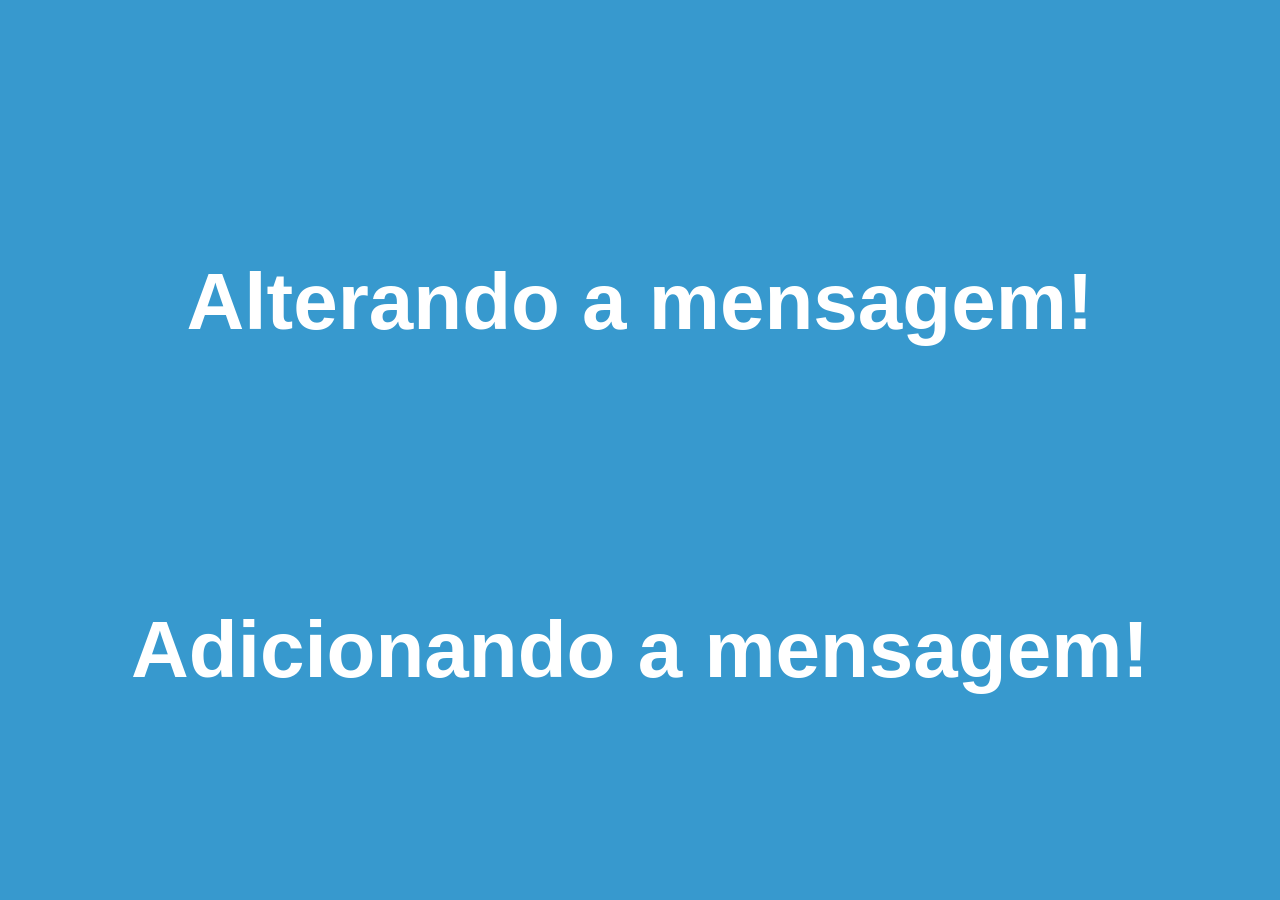
<file: infra/docker/labs/volume-exemplo/index.html>
<!DOCTYPE html>
<html lang="pt-br">
<head>
    <meta charset="UTF-8">
    <meta name="viewport" content="width=device-width">
    <title>Docker <3</title>
    <link rel="stylesheet" href="main.css">
</head>
<body>
    <h1>Alterando a mensagem!</h1>
    <h1>Adicionando a mensagem!</h1>
</body>
</html>
</file>
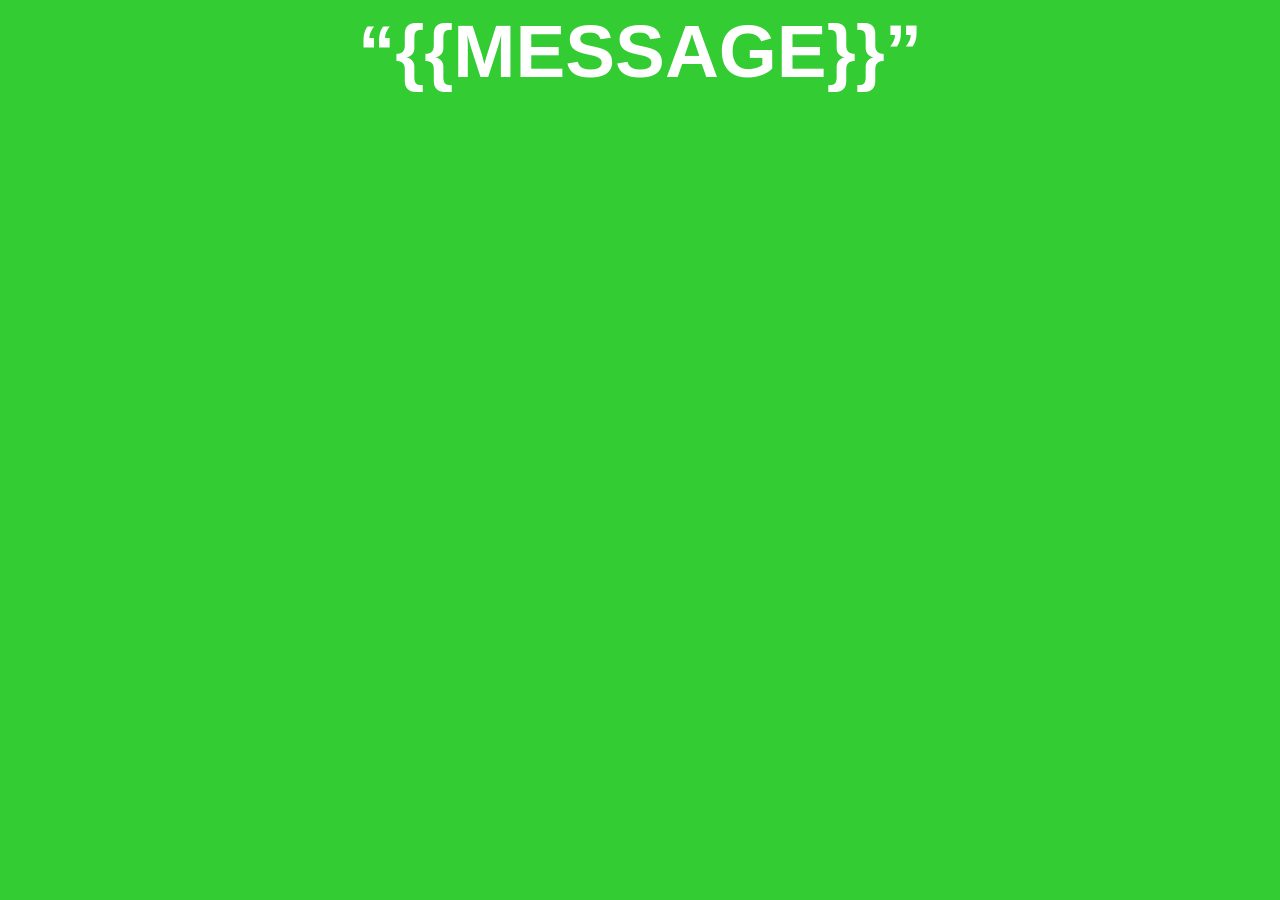
<file: infra/docker/labs/developer-tools/nodejs-debugging/app/index.html>
<html>
    <head>
        <meta http-equiv="refresh" content="2">

        <style type="text/css">
            body {
                font-family: Helvetica, Arial, sans-serif;
                font-weight: 600;
                font-size: 56pt;
                text-transform: uppercase;
                text-align: center;
                background: #3c3;
                color: white;
            }
        </style>
    </head>

    <body>&ldquo;{{message}}&rdquo;</body>
</html>
</file>
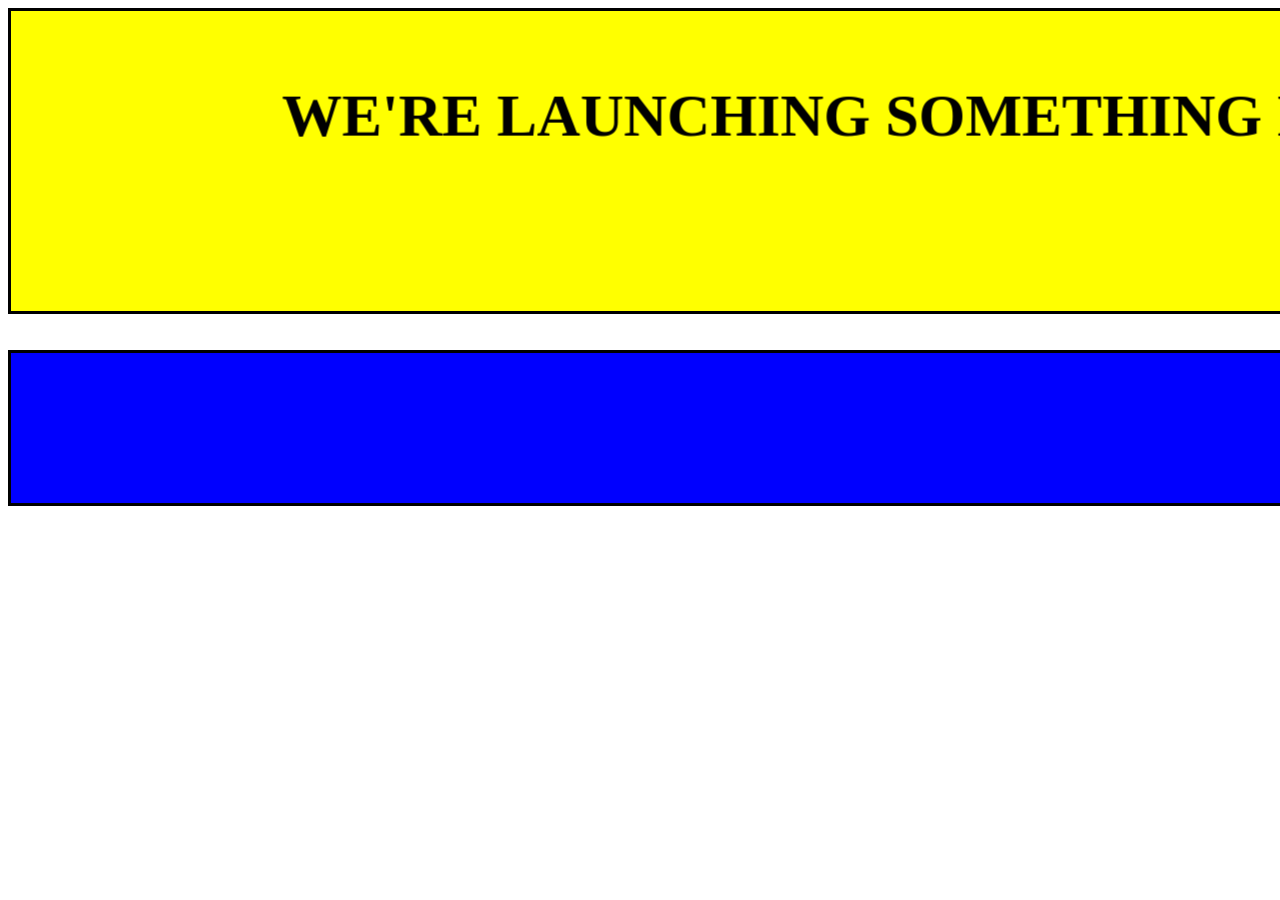
<file: infra/docker/labs/windows/modernize-traditional-apps/modernize-aspnet/v3-src/docker/homepage/index.html>
<html>
    <head>
        <title>We're launching something new...</title>
        <script type="text/javascript">
  function blink() {
    var blinks = document.getElementsByTagName('blink');
    for (var i = blinks.length - 1; i >= 0; i--) {
      var s = blinks[i];
      s.style.visibility = (s.style.visibility === 'visible') ? 'hidden' : 'visible';
    }
    window.setTimeout(blink, 300);
  }
  if (document.addEventListener) document.addEventListener("DOMContentLoaded", blink, false);
  else if (window.addEventListener) window.addEventListener("load", blink, false);
  else if (window.attachEvent) window.attachEvent("onload", blink);
  else window.onload = blink;
</script>
    </head>
    <body>
        <div>
        <marquee direction="down" width="1500" height="300" behavior="alternate" style="border:solid; font-size: 45pt; font-weight: bold; background-color: yellow">
             <marquee behavior="alternate">
                 WE'RE LAUNCHING SOMETHING NEW!
             </marquee>
        </marquee>
        </div>
        <br/>
        <br/>
        <div style="width: 1500px; height: 150px; border:solid; font-size: 45pt; font-weight: bold; background-color: blue; text-align: center;">
            <blink><a style="font-size: 30pt; font-weight: bold; color:aqua;" href="/SignUp.aspx">Register here for updates!<a></blink>
        </div>
    </body>
</html>
</file>
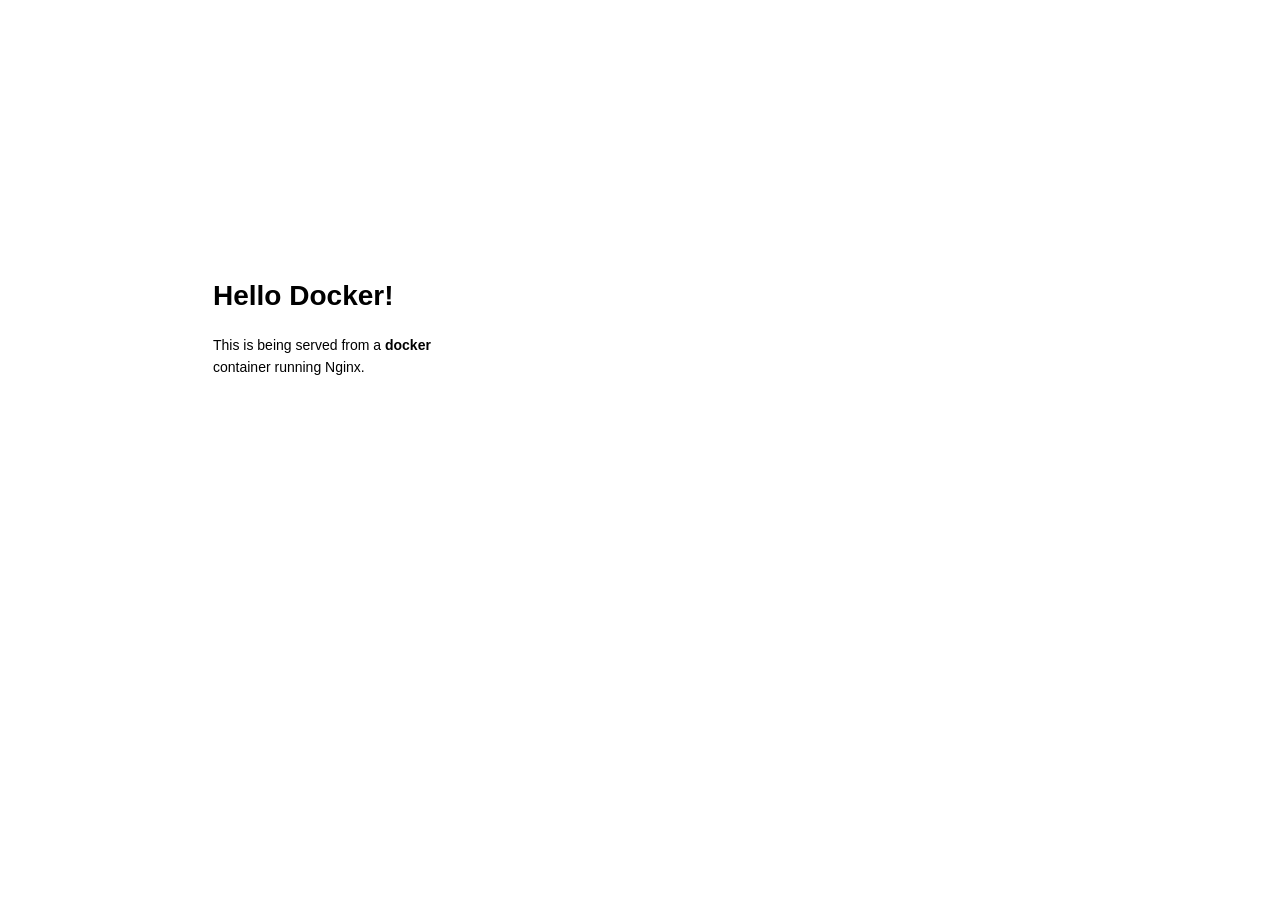
<file: infra/docker/labs/beginner/static-site/Hello_docker.html>
<!DOCTYPE html><html>

<head>
<meta charset="utf-8">
<style type="text/css">
body {
  font-family: Helvetica, arial, sans-serif;
  font-size: 14px;
  line-height: 1.6;
  padding-top: 10px;
  padding-bottom: 10px;
  background-color: white;
  padding: 30px; }

body > *:first-child {
  margin-top: 0 !important; }
body > *:last-child {
  margin-bottom: 0 !important; }

a {
  color: #4183C4; }
a.absent {
  color: #cc0000; }
a.anchor {
  display: block;
  padding-left: 30px;
  margin-left: -30px;
  cursor: pointer;
  position: absolute;
  top: 0;
  left: 0;
  bottom: 0; }

h1, h2, h3, h4, h5, h6 {
  margin: 20px 0 10px;
  padding: 0;
  font-weight: bold;
  -webkit-font-smoothing: antialiased;
  cursor: text;
  position: relative; }

h1:hover a.anchor, h2:hover a.anchor, h3:hover a.anchor, h4:hover a.anchor, h5:hover a.anchor, h6:hover a.anchor {
  background: url([data-uri]) no-repeat 10px center;
  text-decoration: none; }

h1 tt, h1 code {
  font-size: inherit; }

h2 tt, h2 code {
  font-size: inherit; }

h3 tt, h3 code {
  font-size: inherit; }

h4 tt, h4 code {
  font-size: inherit; }

h5 tt, h5 code {
  font-size: inherit; }

h6 tt, h6 code {
  font-size: inherit; }

h1 {
  font-size: 28px;
  color: black; }

h2 {
  font-size: 24px;
  border-bottom: 1px solid #cccccc;
  color: black; }

h3 {
  font-size: 18px; }

h4 {
  font-size: 16px; }

h5 {
  font-size: 14px; }

h6 {
  color: #777777;
  font-size: 14px; }

p, blockquote, ul, ol, dl, li, table, pre {
  margin: 15px 0; }

hr {
  background: transparent url([data-uri]) repeat-x 0 0;
  border: 0 none;
  color: #cccccc;
  height: 4px;
  padding: 0;
}

body > h2:first-child {
  margin-top: 0;
  padding-top: 0; }
body > h1:first-child {
  margin-top: 0;
  padding-top: 0; }
  body > h1:first-child + h2 {
    margin-top: 0;
    padding-top: 0; }
body > h3:first-child, body > h4:first-child, body > h5:first-child, body > h6:first-child {
  margin-top: 0;
  padding-top: 0; }

a:first-child h1, a:first-child h2, a:first-child h3, a:first-child h4, a:first-child h5, a:first-child h6 {
  margin-top: 0;
  padding-top: 0; }

h1 p, h2 p, h3 p, h4 p, h5 p, h6 p {
  margin-top: 0; }

li p.first {
  display: inline-block; }
li {
  margin: 0; }
ul, ol {
  padding-left: 30px; }

ul :first-child, ol :first-child {
  margin-top: 0; }

dl {
  padding: 0; }
  dl dt {
    font-size: 14px;
    font-weight: bold;
    font-style: italic;
    padding: 0;
    margin: 15px 0 5px; }
    dl dt:first-child {
      padding: 0; }
    dl dt > :first-child {
      margin-top: 0; }
    dl dt > :last-child {
      margin-bottom: 0; }
  dl dd {
    margin: 0 0 15px;
    padding: 0 15px; }
    dl dd > :first-child {
      margin-top: 0; }
    dl dd > :last-child {
      margin-bottom: 0; }

blockquote {
  border-left: 4px solid #dddddd;
  padding: 0 15px;
  color: #777777; }
  blockquote > :first-child {
    margin-top: 0; }
  blockquote > :last-child {
    margin-bottom: 0; }

table {
  padding: 0;border-collapse: collapse; }
  table tr {
    border-top: 1px solid #cccccc;
    background-color: white;
    margin: 0;
    padding: 0; }
    table tr:nth-child(2n) {
      background-color: #f8f8f8; }
    table tr th {
      font-weight: bold;
      border: 1px solid #cccccc;
      margin: 0;
      padding: 6px 13px; }
    table tr td {
      border: 1px solid #cccccc;
      margin: 0;
      padding: 6px 13px; }
    table tr th :first-child, table tr td :first-child {
      margin-top: 0; }
    table tr th :last-child, table tr td :last-child {
      margin-bottom: 0; }

img {
  max-width: 100%; }

span.frame {
  display: block;
  overflow: hidden; }
  span.frame > span {
    border: 1px solid #dddddd;
    display: block;
    float: left;
    overflow: hidden;
    margin: 13px 0 0;
    padding: 7px;
    width: auto; }
  span.frame span img {
    display: block;
    float: left; }
  span.frame span span {
    clear: both;
    color: #333333;
    display: block;
    padding: 5px 0 0; }
span.align-center {
  display: block;
  overflow: hidden;
  clear: both; }
  span.align-center > span {
    display: block;
    overflow: hidden;
    margin: 13px auto 0;
    text-align: center; }
  span.align-center span img {
    margin: 0 auto;
    text-align: center; }
span.align-right {
  display: block;
  overflow: hidden;
  clear: both; }
  span.align-right > span {
    display: block;
    overflow: hidden;
    margin: 13px 0 0;
    text-align: right; }
  span.align-right span img {
    margin: 0;
    text-align: right; }
span.float-left {
  display: block;
  margin-right: 13px;
  overflow: hidden;
  float: left; }
  span.float-left span {
    margin: 13px 0 0; }
span.float-right {
  display: block;
  margin-left: 13px;
  overflow: hidden;
  float: right; }
  span.float-right > span {
    display: block;
    overflow: hidden;
    margin: 13px auto 0;
    text-align: right; }

code, tt {
  margin: 0 2px;
  padding: 0 5px;
  white-space: nowrap;
  border: 1px solid #eaeaea;
  background-color: #f8f8f8;
  border-radius: 3px; }

pre code {
  margin: 0;
  padding: 0;
  white-space: pre;
  border: none;
  background: transparent; }

.highlight pre {
  background-color: #f8f8f8;
  border: 1px solid #cccccc;
  font-size: 13px;
  line-height: 19px;
  overflow: auto;
  padding: 6px 10px;
  border-radius: 3px; }

pre {
  background-color: #f8f8f8;
  border: 1px solid #cccccc;
  font-size: 13px;
  line-height: 19px;
  overflow: auto;
  padding: 6px 10px;
  border-radius: 3px; }
  pre code, pre tt {
    background-color: transparent;
    border: none; }

sup {
    font-size: 0.83em;
    vertical-align: super;
    line-height: 0;
}
* {
	-webkit-print-color-adjust: exact;
}
@media screen and (min-width: 914px) {
    body {
        width: 854px;
        margin:0 auto;
    }
}
@media print {
	table, pre {
		page-break-inside: avoid;
	}
	pre {
		word-wrap: break-word;
	}
}
</style>
</head>
<body>
<p><br>
<br>
<br>
<br>
<br>
<br>
<br>
<br>
<br>
<br></p>

<h1 id="toc_0">Hello Docker!</h1>

<p>This is being served from a <b>docker</b><br>
container running Nginx.</p>


</body>

</html>
</file>
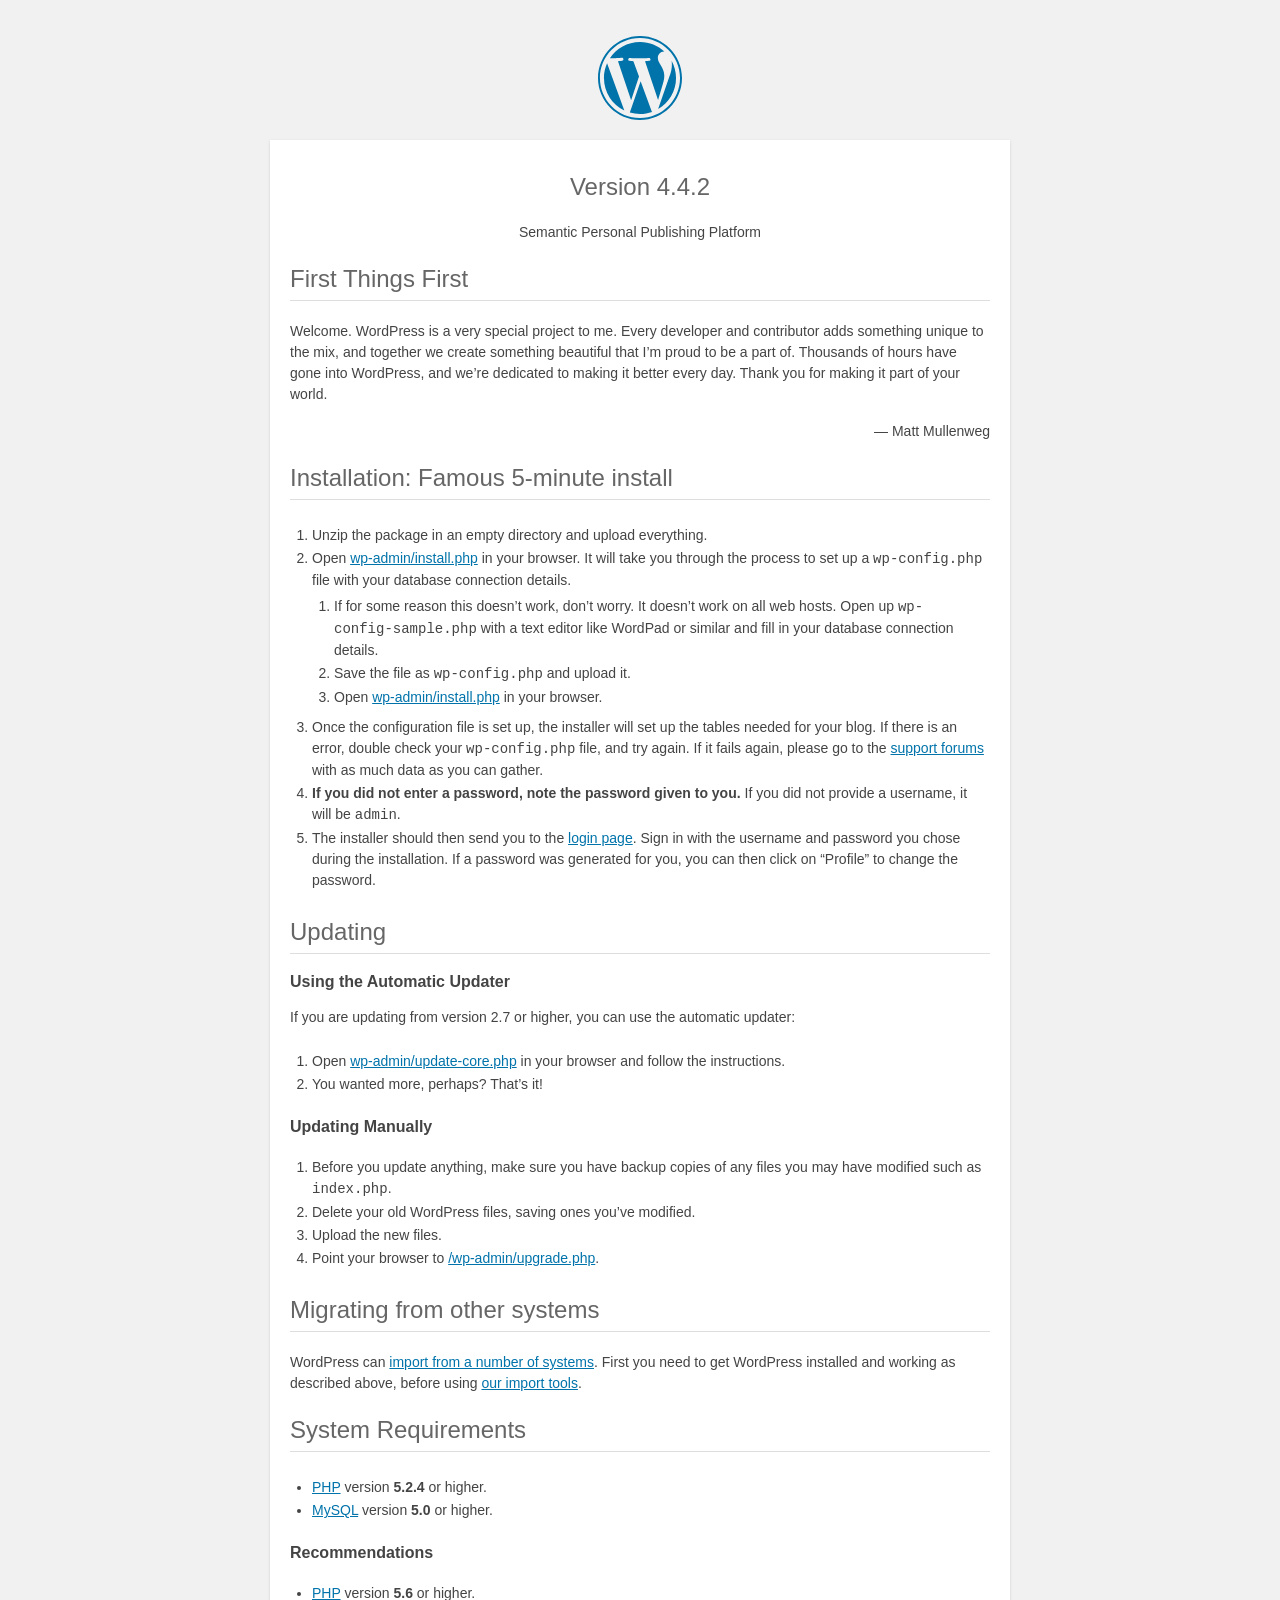
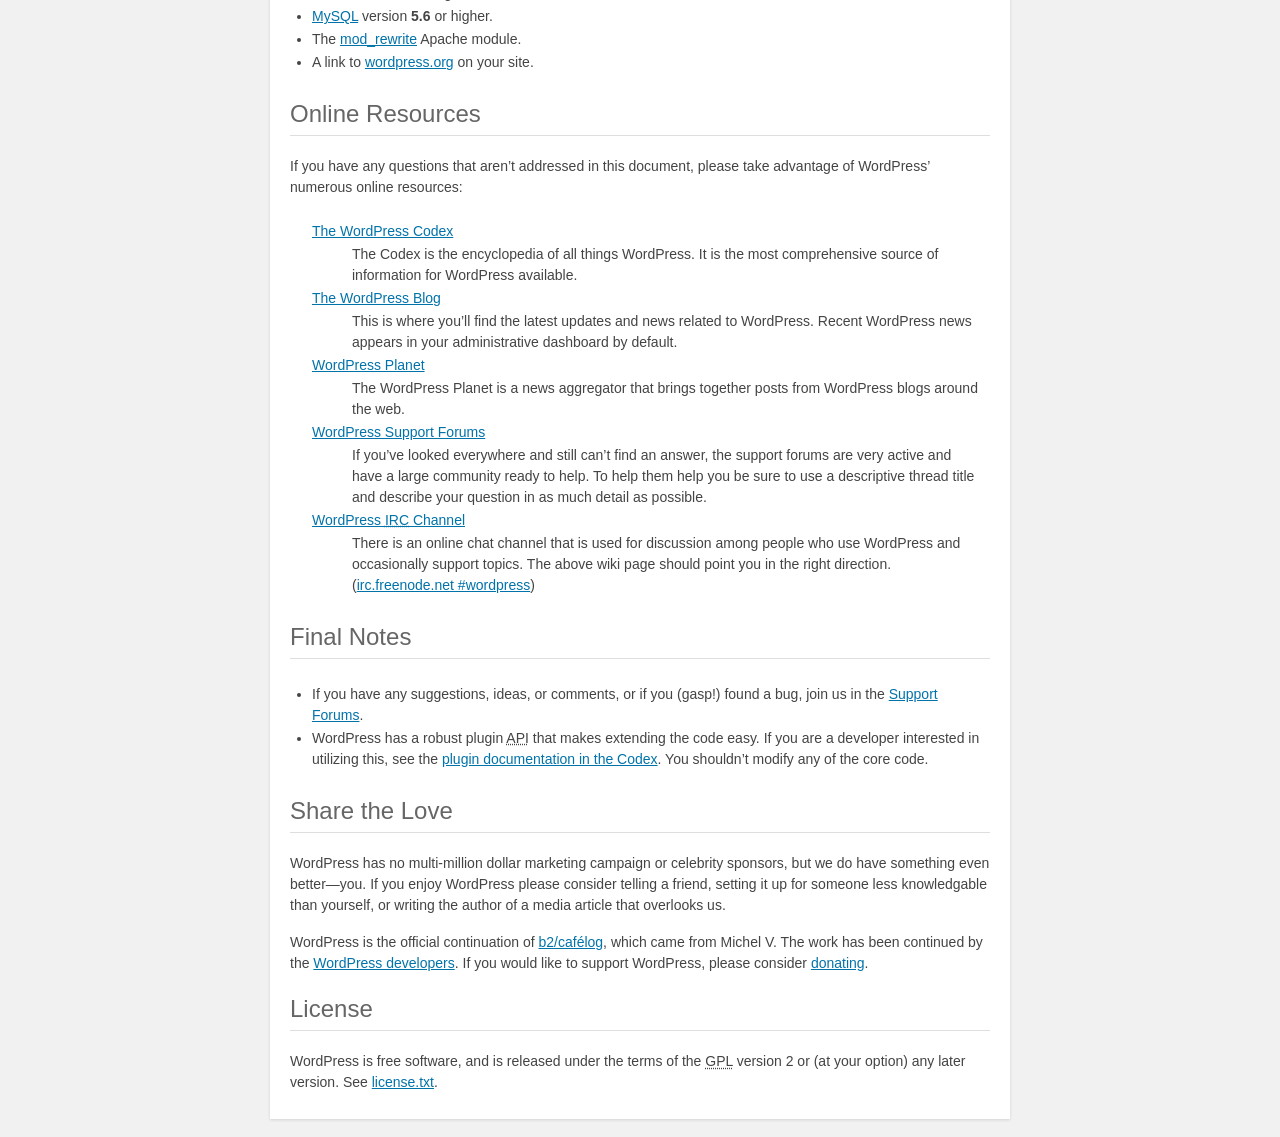
<file: infra/docker/labs/security/apparmor/wordpress/html/readme.html>
<!DOCTYPE html>
<html>
<head>
	<meta name="viewport" content="width=device-width" />
	<meta http-equiv="Content-Type" content="text/html; charset=utf-8" />
	<title>WordPress &#8250; ReadMe</title>
	<link rel="stylesheet" href="wp-admin/css/install.css?ver=20100228" type="text/css" />
</head>
<body>
<h1 id="logo">
	<a href="https://wordpress.org/"><img alt="WordPress" src="wp-admin/images/wordpress-logo.png" /></a>
	<br /> Version 4.4.2
</h1>
<p style="text-align: center">Semantic Personal Publishing Platform</p>

<h2>First Things First</h2>
<p>Welcome. WordPress is a very special project to me. Every developer and contributor adds something unique to the mix, and together we create something beautiful that I&#8217;m proud to be a part of. Thousands of hours have gone into WordPress, and we&#8217;re dedicated to making it better every day. Thank you for making it part of your world.</p>
<p style="text-align: right">&#8212; Matt Mullenweg</p>

<h2>Installation: Famous 5-minute install</h2>
<ol>
	<li>Unzip the package in an empty directory and upload everything.</li>
	<li>Open <span class="file"><a href="wp-admin/install.php">wp-admin/install.php</a></span> in your browser. It will take you through the process to set up a <code>wp-config.php</code> file with your database connection details.
		<ol>
			<li>If for some reason this doesn&#8217;t work, don&#8217;t worry. It doesn&#8217;t work on all web hosts. Open up <code>wp-config-sample.php</code> with a text editor like WordPad or similar and fill in your database connection details.</li>
			<li>Save the file as <code>wp-config.php</code> and upload it.</li>
			<li>Open <span class="file"><a href="wp-admin/install.php">wp-admin/install.php</a></span> in your browser.</li>
		</ol>
	</li>
	<li>Once the configuration file is set up, the installer will set up the tables needed for your blog. If there is an error, double check your <code>wp-config.php</code> file, and try again. If it fails again, please go to the <a href="https://wordpress.org/support/" title="WordPress support">support forums</a> with as much data as you can gather.</li>
	<li><strong>If you did not enter a password, note the password given to you.</strong> If you did not provide a username, it will be <code>admin</code>.</li>
	<li>The installer should then send you to the <a href="wp-login.php">login page</a>. Sign in with the username and password you chose during the installation. If a password was generated for you, you can then click on &#8220;Profile&#8221; to change the password.</li>
</ol>

<h2>Updating</h2>
<h3>Using the Automatic Updater</h3>
<p>If you are updating from version 2.7 or higher, you can use the automatic updater:</p>
<ol>
	<li>Open <span class="file"><a href="wp-admin/update-core.php">wp-admin/update-core.php</a></span> in your browser and follow the instructions.</li>
	<li>You wanted more, perhaps? That&#8217;s it!</li>
</ol>

<h3>Updating Manually</h3>
<ol>
	<li>Before you update anything, make sure you have backup copies of any files you may have modified such as <code>index.php</code>.</li>
	<li>Delete your old WordPress files, saving ones you&#8217;ve modified.</li>
	<li>Upload the new files.</li>
	<li>Point your browser to <span class="file"><a href="wp-admin/upgrade.php">/wp-admin/upgrade.php</a>.</span></li>
</ol>

<h2>Migrating from other systems</h2>
<p>WordPress can <a href="https://codex.wordpress.org/Importing_Content">import from a number of systems</a>. First you need to get WordPress installed and working as described above, before using <a href="wp-admin/import.php" title="Import to WordPress">our import tools</a>.</p>

<h2>System Requirements</h2>
<ul>
	<li><a href="http://php.net/">PHP</a> version <strong>5.2.4</strong> or higher.</li>
	<li><a href="http://www.mysql.com/">MySQL</a> version <strong>5.0</strong> or higher.</li>
</ul>

<h3>Recommendations</h3>
<ul>
	<li><a href="http://php.net/">PHP</a> version <strong>5.6</strong> or higher.</li>
	<li><a href="http://www.mysql.com/">MySQL</a> version <strong>5.6</strong> or higher.</li>
	<li>The <a href="http://httpd.apache.org/docs/2.2/mod/mod_rewrite.html">mod_rewrite</a> Apache module.</li>
	<li>A link to <a href="https://wordpress.org/">wordpress.org</a> on your site.</li>
</ul>

<h2>Online Resources</h2>
<p>If you have any questions that aren&#8217;t addressed in this document, please take advantage of WordPress&#8217; numerous online resources:</p>
<dl>
	<dt><a href="https://codex.wordpress.org/">The WordPress Codex</a></dt>
		<dd>The Codex is the encyclopedia of all things WordPress. It is the most comprehensive source of information for WordPress available.</dd>
	<dt><a href="https://wordpress.org/news/">The WordPress Blog</a></dt>
		<dd>This is where you&#8217;ll find the latest updates and news related to WordPress. Recent WordPress news appears in your administrative dashboard by default.</dd>
	<dt><a href="https://planet.wordpress.org/">WordPress Planet</a></dt>
		<dd>The WordPress Planet is a news aggregator that brings together posts from WordPress blogs around the web.</dd>
	<dt><a href="https://wordpress.org/support/">WordPress Support Forums</a></dt>
		<dd>If you&#8217;ve looked everywhere and still can&#8217;t find an answer, the support forums are very active and have a large community ready to help. To help them help you be sure to use a descriptive thread title and describe your question in as much detail as possible.</dd>
	<dt><a href="https://codex.wordpress.org/IRC">WordPress <abbr title="Internet Relay Chat">IRC</abbr> Channel</a></dt>
		<dd>There is an online chat channel that is used for discussion among people who use WordPress and occasionally support topics. The above wiki page should point you in the right direction. (<a href="irc://irc.freenode.net/wordpress">irc.freenode.net #wordpress</a>)</dd>
</dl>

<h2>Final Notes</h2>
<ul>
	<li>If you have any suggestions, ideas, or comments, or if you (gasp!) found a bug, join us in the <a href="https://wordpress.org/support/">Support Forums</a>.</li>
	<li>WordPress has a robust plugin <abbr title="application programming interface">API</abbr> that makes extending the code easy. If you are a developer interested in utilizing this, see the <a href="https://codex.wordpress.org/Plugin_API" title="WordPress plugin API">plugin documentation in the Codex</a>. You shouldn&#8217;t modify any of the core code.</li>
</ul>

<h2>Share the Love</h2>
<p>WordPress has no multi-million dollar marketing campaign or celebrity sponsors, but we do have something even better&#8212;you. If you enjoy WordPress please consider telling a friend, setting it up for someone less knowledgable than yourself, or writing the author of a media article that overlooks us.</p>

<p>WordPress is the official continuation of <a href="http://cafelog.com/">b2/caf&#233;log</a>, which came from Michel V. The work has been continued by the <a href="https://wordpress.org/about/">WordPress developers</a>. If you would like to support WordPress, please consider <a href="https://wordpress.org/donate/" title="Donate to WordPress">donating</a>.</p>

<h2>License</h2>
<p>WordPress is free software, and is released under the terms of the <abbr title="GNU General Public License">GPL</abbr> version 2 or (at your option) any later version. See <a href="license.txt">license.txt</a>.</p>

</body>
</html>
</file>
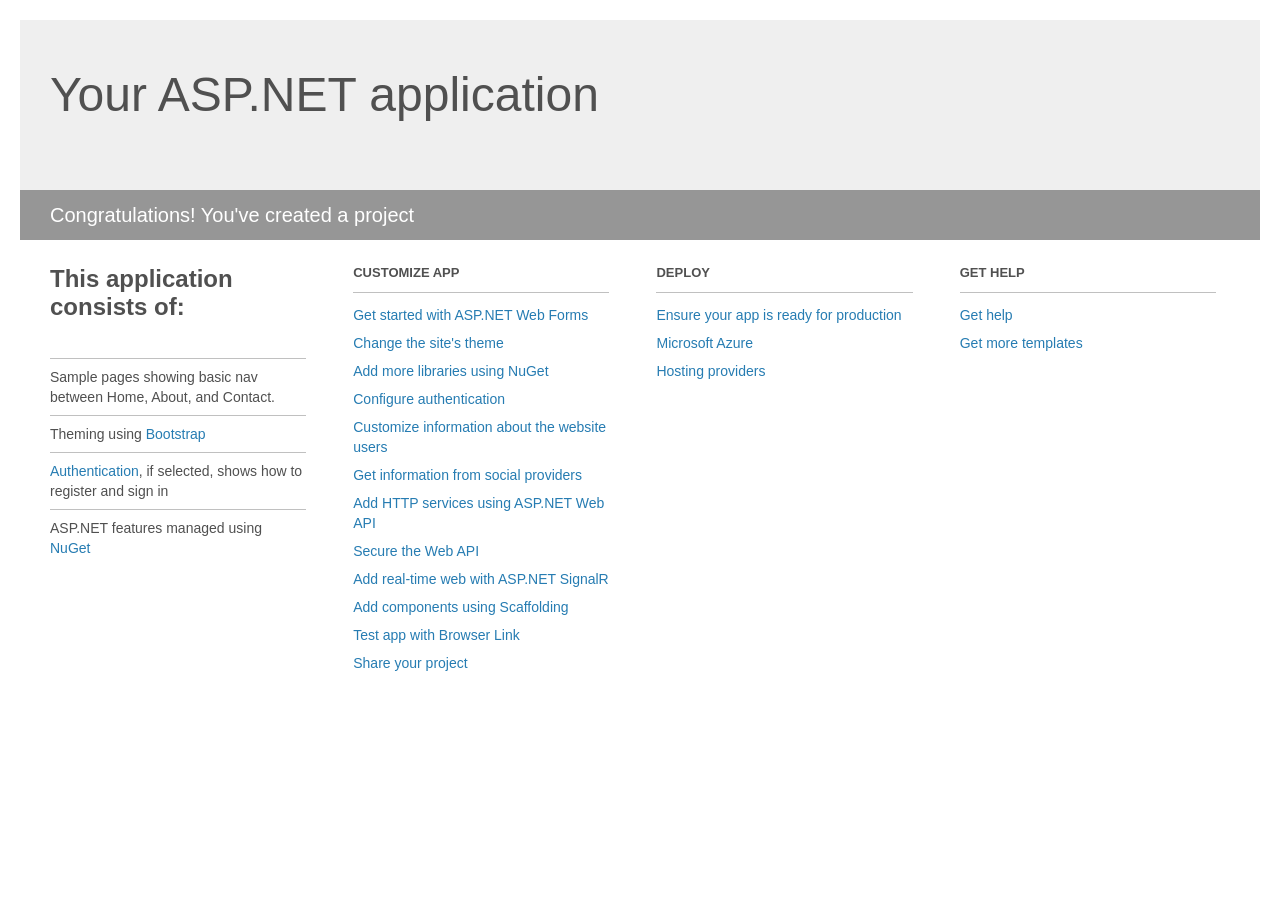
<file: infra/docker/labs/dockercon-us-2017/windows-modernize-aspnet-dev/v1-src/ProductLaunch/ProductLaunch.Web/Project_Readme.html>
﻿<!DOCTYPE html>
<html lang="en">
<head>
    <meta charset="utf-8" />
    <title>Your ASP.NET application</title>
    <style>
        body {
            background: #fff;
            color: #505050;
            font: 14px 'Segoe UI', tahoma, arial, helvetica, sans-serif;
            margin: 20px;
            padding: 0;
        }

        #header {
            background: #efefef;
            padding: 0;
        }

        h1 {
            font-size: 48px;
            font-weight: normal;
            margin: 0;
            padding: 0 30px;
            line-height: 150px;
        }

        p {
            font-size: 20px;
            color: #fff;
            background: #969696;
            padding: 0 30px;
            line-height: 50px;
        }

        #main {
            padding: 5px 30px;
        }

        .section {
            width: 21.7%;
            float: left;
            margin: 0 0 0 4%;
        }

            .section h2 {
                font-size: 13px;
                text-transform: uppercase;
                margin: 0;
                border-bottom: 1px solid silver;
                padding-bottom: 12px;
                margin-bottom: 8px;
            }

            .section.first {
                margin-left: 0;
            }

                .section.first h2 {
                    font-size: 24px;
                    text-transform: none;
                    margin-bottom: 25px;
                    border: none;
                }

                .section.first li {
                    border-top: 1px solid silver;
                    padding: 8px 0;
                }

            .section.last {
                margin-right: 0;
            }

        ul {
            list-style: none;
            padding: 0;
            margin: 0;
            line-height: 20px;
        }

        li {
            padding: 4px 0;
        }

        a {
            color: #267cb2;
            text-decoration: none;
        }

            a:hover {
                text-decoration: underline;
            }
    </style>
</head>
<body>

    <div id="header">
        <h1>Your ASP.NET application</h1>
        <p>Congratulations! You've created a project</p>
    </div>

    <div id="main">
        <div class="section first">
            <h2>This application consists of:</h2>
            <ul>
                <li>Sample pages showing basic nav between Home, About, and Contact.</li>
                <li>Theming using <a href="http://go.microsoft.com/fwlink/?LinkID=615519">Bootstrap</a></li>
                <li><a href="http://go.microsoft.com/fwlink/?LinkID=615520">Authentication</a>, if selected, shows how to register and sign in</li>
                <li>ASP.NET features managed using <a href="http://go.microsoft.com/fwlink/?LinkID=615521">NuGet</a></li>
            </ul>
        </div>

        <div class="section">
            <h2>Customize app</h2>
            <ul>
                <li><a href="http://go.microsoft.com/fwlink/?LinkID=615522">Get started with ASP.NET Web Forms</a></li>
                <li><a href="http://go.microsoft.com/fwlink/?LinkID=615523">Change the site's theme</a></li>
                <li><a href="http://go.microsoft.com/fwlink/?LinkID=615524">Add more libraries using NuGet</a></li>
                <li><a href="http://go.microsoft.com/fwlink/?LinkID=615525">Configure authentication</a></li>
                <li><a href="http://go.microsoft.com/fwlink/?LinkID=615526">Customize information about the website users</a></li>
                <li><a href="http://go.microsoft.com/fwlink/?LinkID=615527">Get information from social providers</a></li>
                <li><a href="http://go.microsoft.com/fwlink/?LinkID=615528">Add HTTP services using ASP.NET Web API</a></li>
                <li><a href="http://go.microsoft.com/fwlink/?LinkID=615529">Secure the Web API</a></li>
                <li><a href="http://go.microsoft.com/fwlink/?LinkID=615530">Add real-time web with ASP.NET SignalR</a></li>
                <li><a href="http://go.microsoft.com/fwlink/?LinkID=615531">Add components using Scaffolding</a></li>
                <li><a href="http://go.microsoft.com/fwlink/?LinkID=615532">Test app with Browser Link</a></li>
                <li><a href="http://go.microsoft.com/fwlink/?LinkID=615533">Share your project</a></li>
            </ul>
        </div>

        <div class="section">
            <h2>Deploy</h2>
            <ul>
                <li><a href="http://go.microsoft.com/fwlink/?LinkID=615534">Ensure your app is ready for production</a></li>
                <li><a href="http://go.microsoft.com/fwlink/?LinkID=615535">Microsoft Azure</a></li>
                <li><a href="http://go.microsoft.com/fwlink/?LinkID=615536">Hosting providers</a></li>
            </ul>
        </div>

        <div class="section last">
            <h2>Get help</h2>
            <ul>
                <li><a href="http://go.microsoft.com/fwlink/?LinkID=615537">Get help</a></li>
                <li><a href="http://go.microsoft.com/fwlink/?LinkID=615538">Get more templates</a></li>
            </ul>
        </div>
    </div>
</body>
</html>
</file>
<file: infra/docker/labs/volume-exemplo/main.css>
*{
    margin: 0;
    padding: 0;
}
body{
    width: 100%;
    height: 100%;
    text-align: center;
    background-color: #3799CE; 
    
}

h1{
    color: #FFFFFF;
    font-family: 'Lucida Sans', 'Lucida Sans Regular', 'Lucida Grande', 'Lucida Sans Unicode', Geneva, Verdana, sans-serif;
    font-size: 5em;   
     padding-top: 20%; 

}
</file>
<file: infra/docker/labs/security/apparmor/wordpress/html/wp-admin/css/install.css>
html {
	background: #f1f1f1;
	margin: 0 20px;
}

body {
	background: #fff;
	color: #444;
	font-family: "Open Sans", sans-serif;
	margin: 140px auto 25px;
	padding: 20px 20px 10px 20px;
	max-width: 700px;
	-webkit-font-smoothing: subpixel-antialiased;
	-webkit-box-shadow: 0 1px 3px rgba(0,0,0,0.13);
	box-shadow: 0 1px 3px rgba(0,0,0,0.13);
}

a {
	color: #0073aa;
}

a:hover,
a:active {
	color: #00a0d2;
}

a:focus {
	color: #124964;
	-webkit-box-shadow:
		0 0 0 1px #5b9dd9,
		0 0 2px 1px rgba(30, 140, 190, .8);
	box-shadow:
		0 0 0 1px #5b9dd9,
		0 0 2px 1px rgba(30, 140, 190, .8);
}

.ie8 a:focus {
	outline: #5b9dd9 solid 1px;
}

h1, h2 {
	border-bottom: 1px solid #dedede;
	clear: both;
	color: #666;
	font-size: 24px;
	padding: 0;
	padding-bottom: 7px;
	font-weight: normal;
}

h3 {
	font-size: 16px;
}

p, li, dd, dt {
	padding-bottom: 2px;
	font-size: 14px;
	line-height: 1.5;
}

code, .code {
	font-family: Consolas, Monaco, monospace;
}

ul, ol, dl {
	padding: 5px 5px 5px 22px;
}

a img {
	border:0
}
abbr {
	border: 0;
	font-variant: normal;
}

fieldset {
	border: 0;
	padding: 0;
	margin: 0;
}

label {
	cursor: pointer;
}

#logo {
	margin: 6px 0 14px 0;
	padding: 0 0 7px 0;
	border-bottom: none;
	text-align:center
}
#logo a {
	background-image: url(../images/w-logo-blue.png?ver=20131202);
	background-image: none, url(../images/wordpress-logo.svg?ver=20131107);
	-webkit-background-size: 84px;
	background-size: 84px;
	background-position: center top;
	background-repeat: no-repeat;
	color: #999;
	height: 84px;
	font-size: 20px;
	font-weight: normal;
	line-height: 1.3em;
	margin: -130px auto 25px;
	padding: 0;
	text-decoration: none;
	width: 84px;
	text-indent: -9999px;
	outline: none;
	overflow: hidden;
	display: block;
}

#logo a:focus {
	-webkit-box-shadow: none;
	box-shadow: none;
}

.step {
	margin: 20px 0 15px;
}
.step, th {
	text-align: left;
	padding: 0;
}
.language-chooser.wp-core-ui .step .button.button-large {
	height: 36px;
	vertical-align: middle;
	font-size: 14px;
}
textarea {
	border: 1px solid #dfdfdf;
	font-family: "Open Sans", sans-serif;
	width: 100%;
	-webkit-box-sizing: border-box;
	-moz-box-sizing: border-box;
	box-sizing: border-box;
}

.form-table {
	border-collapse: collapse;
	margin-top: 1em;
	width: 100%;
}

.form-table td {
	margin-bottom: 9px;
	padding: 10px 20px 10px 0;
	font-size: 14px;
	vertical-align: top
}

.form-table th {
	font-size: 14px;
	text-align: left;
	padding: 10px 20px 10px 0;
	width: 140px;
	vertical-align: top;
}

.form-table code {
	line-height: 18px;
	font-size: 14px;
}

.form-table p {
	margin: 4px 0 0 0;
	font-size: 11px;
}

.form-table input {
	line-height: 20px;
	font-size: 15px;
	padding: 3px 5px;
	border: 1px solid #ddd;
	-webkit-box-shadow: inset 0 1px 2px rgba(0,0,0,0.07);
	box-shadow: inset 0 1px 2px rgba(0,0,0,0.07);
}

input,
submit {
	font-family: "Open Sans", sans-serif;
}

.form-table input[type=text],
.form-table input[type=email],
.form-table input[type=url],
.form-table input[type=password] {
	width: 206px;
}

.form-table th p {
	font-weight: normal;
}

.form-table.install-success th,
.form-table.install-success td {
	vertical-align: middle;
	padding: 16px 20px 16px 0;
}

.form-table.install-success td p {
	margin: 0;
	font-size: 14px;
}

.form-table.install-success td code {
	margin: 0;
	font-size: 18px;
}

#error-page {
	margin-top: 50px;
}

#error-page p {
	font-size: 14px;
	line-height: 18px;
	margin: 25px 0 20px;
}

#error-page code, .code {
	font-family: Consolas, Monaco, monospace;
}

.wp-hide-pw > .dashicons {
	line-height: inherit;
}

#pass-strength-result {
	background-color: #eee;
	border: 1px solid #ddd;
	color: #23282d;
	margin: -2px 5px 5px 0px;
	padding: 3px 5px;
	text-align: center;
	width: 218px;
	-webkit-box-sizing: border-box;
	-moz-box-sizing: border-box;
	box-sizing: border-box;
	opacity: 0;
}

#pass-strength-result.short {
	background-color: #f1adad;
	border-color: #e35b5b;
	opacity: 1;
}

#pass-strength-result.bad {
	background-color: #fbc5a9;
	border-color: #f78b53;
	opacity: 1;
}

#pass-strength-result.good {
	background-color: #ffe399;
	border-color: #ffc733;
	opacity: 1;
}

#pass-strength-result.strong {
	background-color: #c1e1b9;
	border-color: #83c373;
	opacity: 1;
}

#pass1.short, #pass1-text.short {
	border-color: #e35b5b;
}

#pass1.bad, #pass1-text.bad {
	border-color: #f78b53;
}

#pass1.good, #pass1-text.good {
	border-color: #ffc733;
}

#pass1.strong, #pass1-text.strong {
	border-color: #83c373;
}

.pw-weak {
	display: none;
}

.message {
	border: 1px solid #c00;
	padding: 0.5em 0.7em;
	margin: 5px 0 15px;
	background-color: #ffebe8;
}

/* rtl:ignore */
#dbname,
#uname,
#pwd,
#dbhost,
#prefix,
#user_login,
#admin_email,
#pass1,
#pass2 {
	direction: ltr;
}

#pass1-text,
.show-password #pass1 {
	display: none;
}

.show-password #pass1-text
{
	display: inline-block;
}

.form-table span.description.important {
	font-size: 12px;
}


/* localization */
body.rtl,
.rtl textarea,
.rtl input,
.rtl submit {
	font-family: Tahoma, sans-serif;
}

:lang(he-il) body.rtl,
:lang(he-il) .rtl textarea,
:lang(he-il) .rtl input,
:lang(he-il) .rtl submit {
	font-family: Arial, sans-serif;
}

@media only screen and (max-width: 799px) {
	body {
		margin-top: 115px;
	}
	#logo a {
		margin: -125px auto 30px;
	}
}

@media screen and ( max-width: 782px ) {

	.form-table {
		margin-top: 0;
	}

	.form-table th,
	.form-table td {
		display: block;
		width: auto;
		vertical-align: middle;
	}

	.form-table th {
		padding: 20px 0 0;
	}

	.form-table td {
		padding: 5px 0;
		border: 0;
		margin: 0;
	}

	textarea,
	input {
		font-size: 16px;
	}

	.form-table td input[type="text"],
	.form-table td input[type="email"],
	.form-table td input[type="url"],
	.form-table td input[type="password"],
	.form-table td select,
	.form-table td textarea,
	.form-table span.description {
		width: 100%;
		font-size: 16px;
		line-height: 1.5;
		padding: 7px 10px;
		display: block;
		max-width: none;
		-webkit-box-sizing: border-box;
		-moz-box-sizing: border-box;
		box-sizing: border-box;
	}

}

body.language-chooser {
	max-width: 300px;
}

.language-chooser select {
	padding: 8px;
	width: 100%;
	display: block;
	border: 1px solid #ddd;
	background-color: #fff;
	color: #32373c;
	font-size: 16px;
	font-family: Arial, sans-serif;
	font-weight: normal;
}

.language-chooser p {
	text-align: right;
}

.screen-reader-input,
.screen-reader-text {
	position: absolute;
	margin: -1px;
	padding: 0;
	height: 1px;
	width: 1px;
	overflow: hidden;
	clip: rect(0 0 0 0);
	border: 0;
}

.spinner {
	background: url(../images/spinner.gif) no-repeat;
	-webkit-background-size: 20px 20px;
	background-size: 20px 20px;
	visibility: hidden;
	opacity: 0.7;
	filter: alpha(opacity=70);
	width: 20px;
	height: 20px;
	margin: 2px 5px 0;
}

.step .spinner {
	display: inline-block;
	margin-top: 8px;
	margin-right: 15px;
	vertical-align: top;
}

.button-secondary.hide-if-no-js,
.hide-if-no-js {
	display: none;
}

/**
 * HiDPI Displays
 */
@media print,
  (-webkit-min-device-pixel-ratio: 1.25),
  (min-resolution: 120dpi) {

	.spinner {
		background-image: url(../images/spinner-2x.gif);
	}

}
</file>
